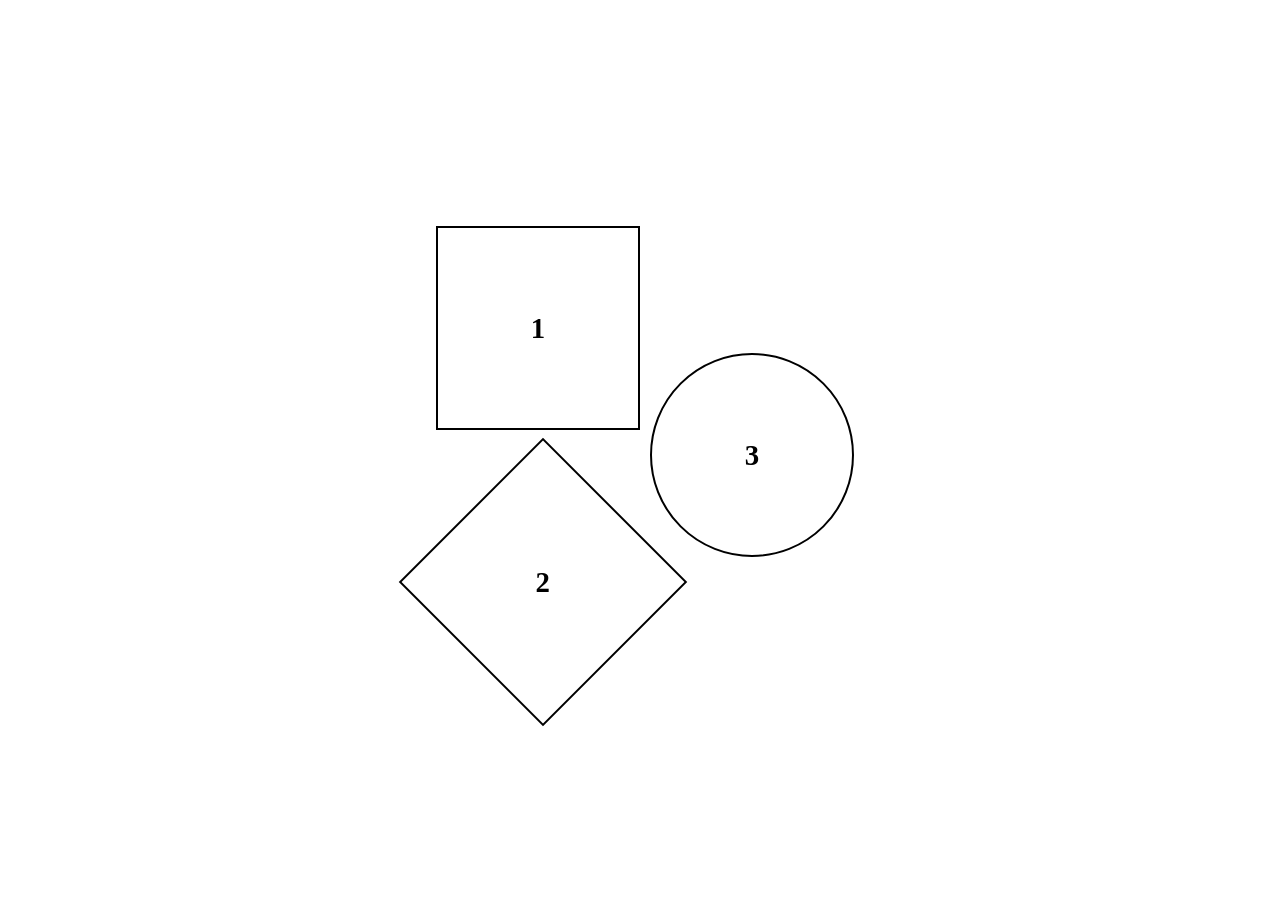
<file: 3 shapes mini projext/index.html>
<!DOCTYPE html>
<html lang="en">
<head>
    <meta charset="UTF-8">
    <meta name="viewport" content="width=device-width, initial-scale=1.0">
    <title>3 shapes mini project</title>
    <link rel="stylesheet" href="style.css">
</head>
<body>
    <div id="main">
        <div>
            <div id="squre" class="Divproperties"><h2>1</h2></div>
            <div id ="diamond" class="Divproperties"><h2 id="box1">2</h2></div>
        </div>
       
            <div id="circle" class="Divproperties"><h2>3</h2></div>


    </div>
</body>
</html>
</file>
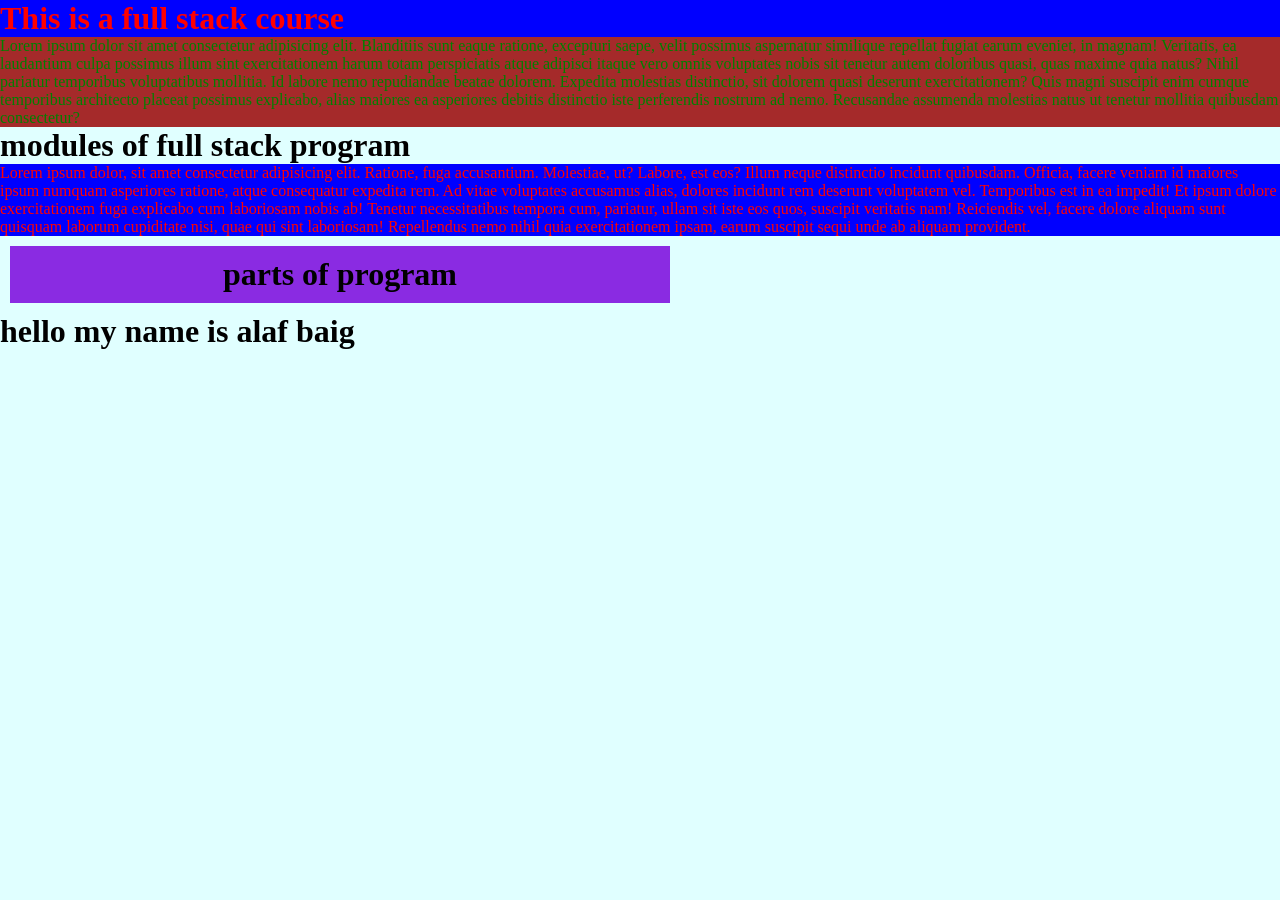
<file: classes/index.html>
<!DOCTYPE html>
<html lang="en">
<head>
    <meta charset="UTF-8">
    <meta name="viewport" content="width=device-width, initial-scale=1.0">
    <title>classes</title>
    <link rel="stylesheet" href="style.css">
</head>
    <body>
           
        <h1 class="colourprop">This is a full stack course</h1>
        <p class="colour2prop">Lorem ipsum dolor sit amet consectetur adipisicing elit. Blanditiis sunt eaque ratione, excepturi saepe, velit possimus aspernatur similique repellat fugiat earum eveniet, in magnam! Veritatis, ea laudantium culpa possimus illum sint exercitationem harum totam perspiciatis atque adipisci itaque vero omnis voluptates nobis sit tenetur autem doloribus quasi, quas maxime quia natus? Nihil pariatur temporibus voluptatibus mollitia. Id labore nemo repudiandae beatae dolorem. Expedita molestias distinctio, sit dolorem quasi deserunt exercitationem? Quis magni suscipit enim cumque temporibus architecto placeat possimus explicabo, alias maiores ea asperiores debitis distinctio iste perferendis nostrum ad nemo. Recusandae assumenda molestias natus ut tenetur mollitia quibusdam consectetur?</p>
         <h1 id="box1">modules of full stack program </h1>
         <p class="colourprop">Lorem ipsum dolor, sit amet consectetur adipisicing elit. Ratione, fuga accusantium. Molestiae, ut? Labore, est eos? Illum neque distinctio incidunt quibusdam. Officia, facere veniam id maiores ipsum numquam asperiores ratione, atque consequatur expedita rem. Ad vitae voluptates accusamus alias, dolores incidunt rem deserunt voluptatem vel. Temporibus est in ea impedit! Et ipsum dolore exercitationem fuga explicabo cum laboriosam nobis ab! Tenetur necessitatibus tempora cum, pariatur, ullam sit iste eos quos, suscipit veritatis nam! Reiciendis vel, facere dolore aliquam sunt quisquam laborum cupiditate nisi, quae qui sint laboriosam! Repellendus nemo nihil quia exercitationem ipsam, earum suscipit sequi unde ab aliquam provident.</p>
        
         <h1 id="box2">parts of program</h1>
         <h1>hello my name is alaf baig</h1>
        
    </body>
</html>
</file>
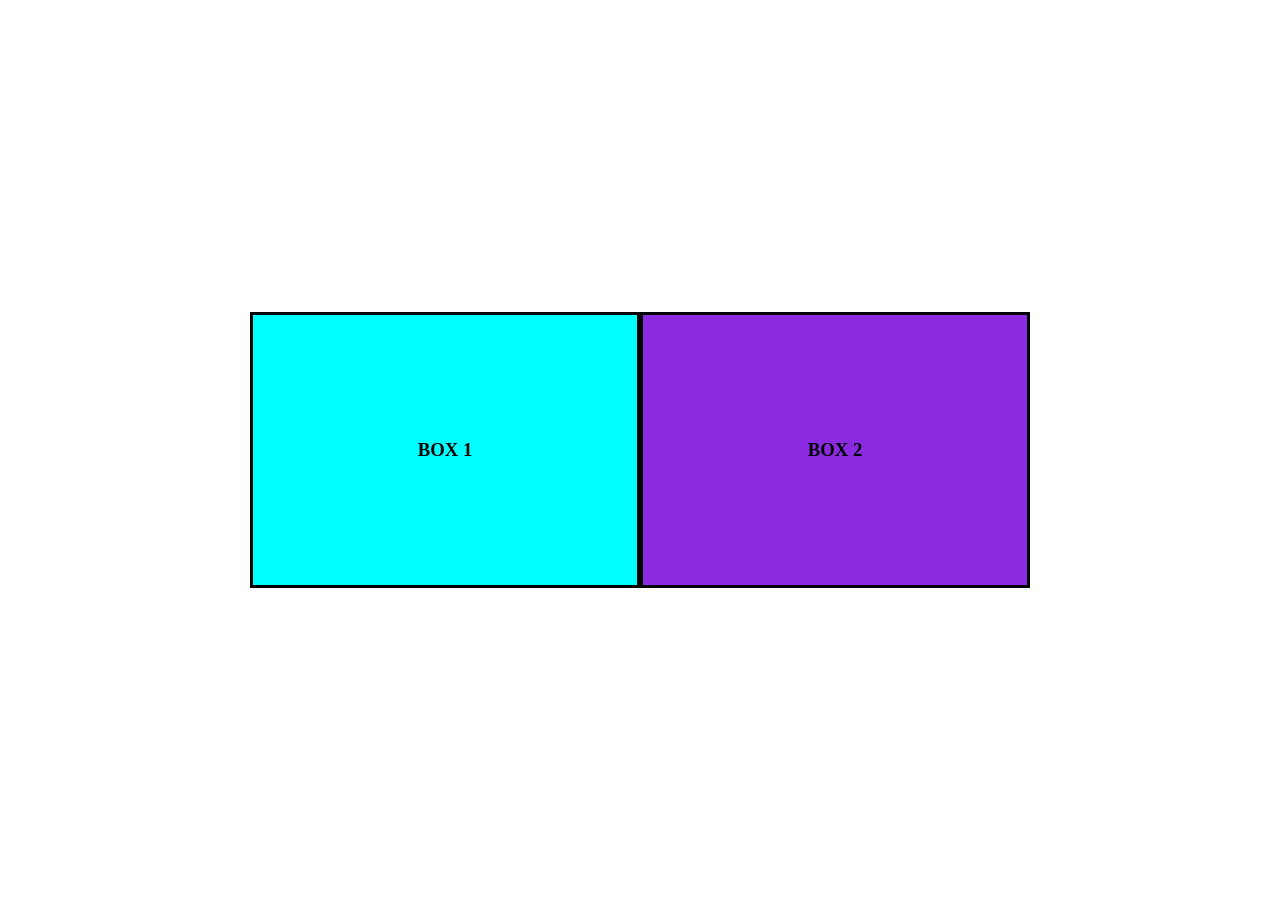
<file: divs_shapes/index.html>
<!DOCTYPE html>
<html lang="en">
<head>
    <meta charset="UTF-8">
    <meta name="viewport" content="width=device-width, initial-scale=1.0">
    <title>div and shapes</title>
    <link rel="stylesheet" href="style.css">
</head>

<body>
  <div id="box1">
    <h3>BOX 1</h3></div>
  <div id="box2">
    <h3>BOX 2</h3>
  </div>
</body>
</html>
</file>
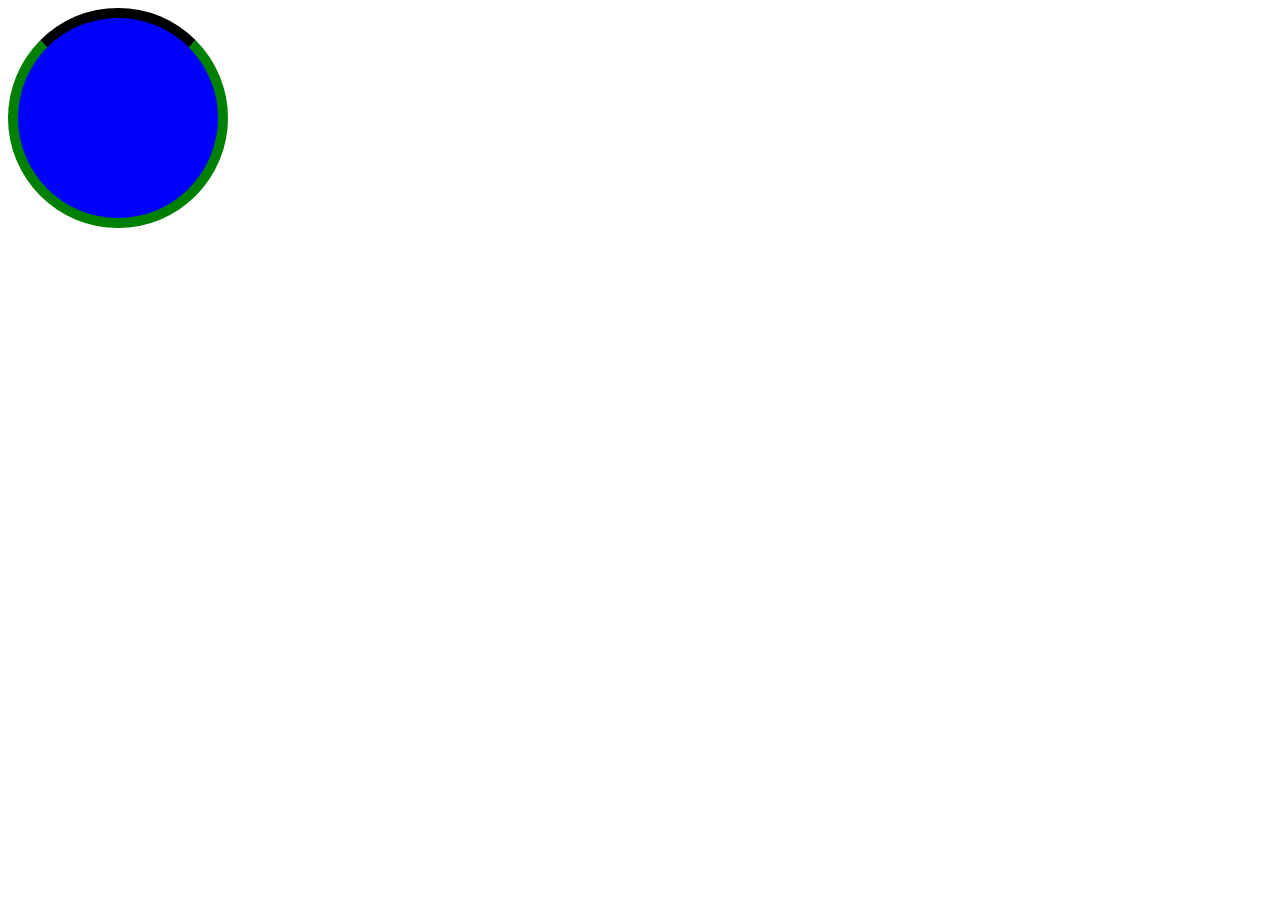
<file: media and animation/animation loader/index.html>
<!DOCTYPE html>
<html lang="en">
<head>
    <meta charset="UTF-8">
    <meta name="viewport" content="width=device-width, initial-scale=1.0">
    <title>Loader
    </title>
    <link rel="stylesheet" href="style.css">
</head>
<body>
    <div></div>
</body>
</html>
</file>
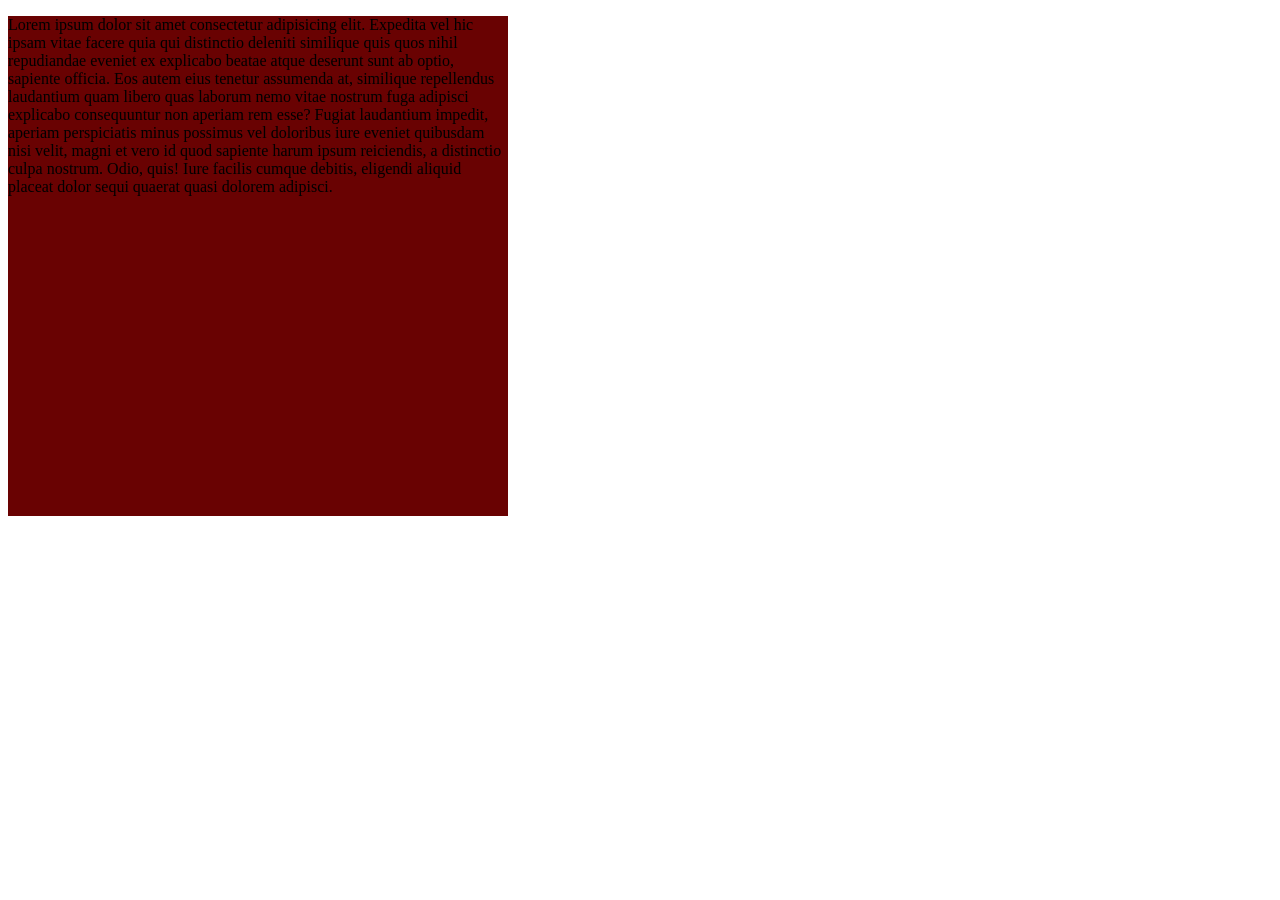
<file: media and animation/media query/index.html>
<!DOCTYPE html>
<html lang="en">
<head>
    <meta charset="UTF-8">
    <meta name="viewport" content="width=device-width, initial-scale=1.0">
    <title>Document</title>
    <link rel="stylesheet" href="style.css">
</head>
<body>
 <div><p>Lorem ipsum dolor sit amet consectetur adipisicing elit. Expedita vel hic ipsam vitae facere quia qui distinctio deleniti similique quis quos nihil repudiandae eveniet ex explicabo beatae atque deserunt sunt ab optio, sapiente officia. Eos autem eius tenetur assumenda at, similique repellendus laudantium quam libero quas laborum nemo vitae nostrum fuga adipisci explicabo consequuntur non aperiam rem esse? Fugiat laudantium impedit, aperiam perspiciatis minus possimus vel doloribus iure eveniet quibusdam nisi velit, magni et vero id quod sapiente harum ipsum reiciendis, a distinctio culpa nostrum. Odio, quis! Iure facilis cumque debitis, eligendi aliquid placeat dolor sequi quaerat quasi dolorem adipisci.</p></div>
</body>
</html>
</file>
<file: 3 shapes mini projext/style.css>
*{
    margin: 0%;
    padding:0%;
}
html,body{
height: 100%;
width: 100%;
}
#main{
    height: 100%;
    width: 100%;
    display: flex;
    align-items: center;
    justify-content: center;
}
.Divproperties{

height: 200px;
width: 200px;
border-style: solid;
border-width: 2px;
margin-top: 10px;
margin-left: 10px;
 display: flex;
align-items: center;
justify-content: center;
font-size: larger;
font-weight: normal;

}

#circle{
    border-radius: 50%;
}
#diamond{
    rotate: 45deg;
    margin-top: 50px;
    translate: 5px;
   
}
#box1{
    rotate: -45deg;
}

#squre:hover{
    background-color: red;
}
 #diamond:hover{
    background-color: blue;
 }
 #circle:hover{
    background-color: green;
 }
</file>
<file: classes/style.css>
*{
    margin: 0%;
    padding: 0%;
}
html,body{
height: 100%;
width: 100%;
}

body{
    background-color: lightcyan;
}

.colourprop{
    background-color: blue;
    color: red;
}
.colour2prop{
    background-color: brown;
    color: green;

}
#box2{

background-color: blueviolet;
width: 50%;
text-align: center;

margin: 10px;
padding: 10px;
}
</file>
<file: divs_shapes/style.css>
*{
 margin: 0%;
 padding: 0%;
}
html,body{
    height: 100%;
    width: 100%;
}
body{
    display: flex;
    align-items: center;
    justify-content: center;
}
div{
    border: solid;
     display: flex;
    align-items: center;
    justify-content: center;
}

#box1{
background-color: aqua;
height: 30%;
width: 30%;



}
#box2{

    background-color: blueviolet;
    height: 30%;
    width: 30%;

}
</file>
<file: media and animation/animation loader/style.css>
div{
    height: 200px;
    width: 200px;
    background-color: blue;
    border-radius: 50%;
    border-top: solid black 10px;
    border-left: solid green 10px;
    border-right: solid green 10px;
    border-bottom: solid green 10px;
    animation: loader 3s linear 1s infinite normal;
}


@keyframes loader {
    from
    {
        transform: rotate(0deg);
        background-color: blue;
        border-top-color: black;
    }

    to
    {
        transform: rotate(360deg);
        background-color: cornflowerblue;
        border-top-color: brown;
        
    
    }
    
}
</file>
<file: media and animation/media query/style.css>
div{
    height: 500px;
    width: 500px;
    background-color: rgb(105, 2, 2);
}
@media (width>=200px) and (width<=400px){
    div{
        background-color: blue;
    }
    
}
</file>
